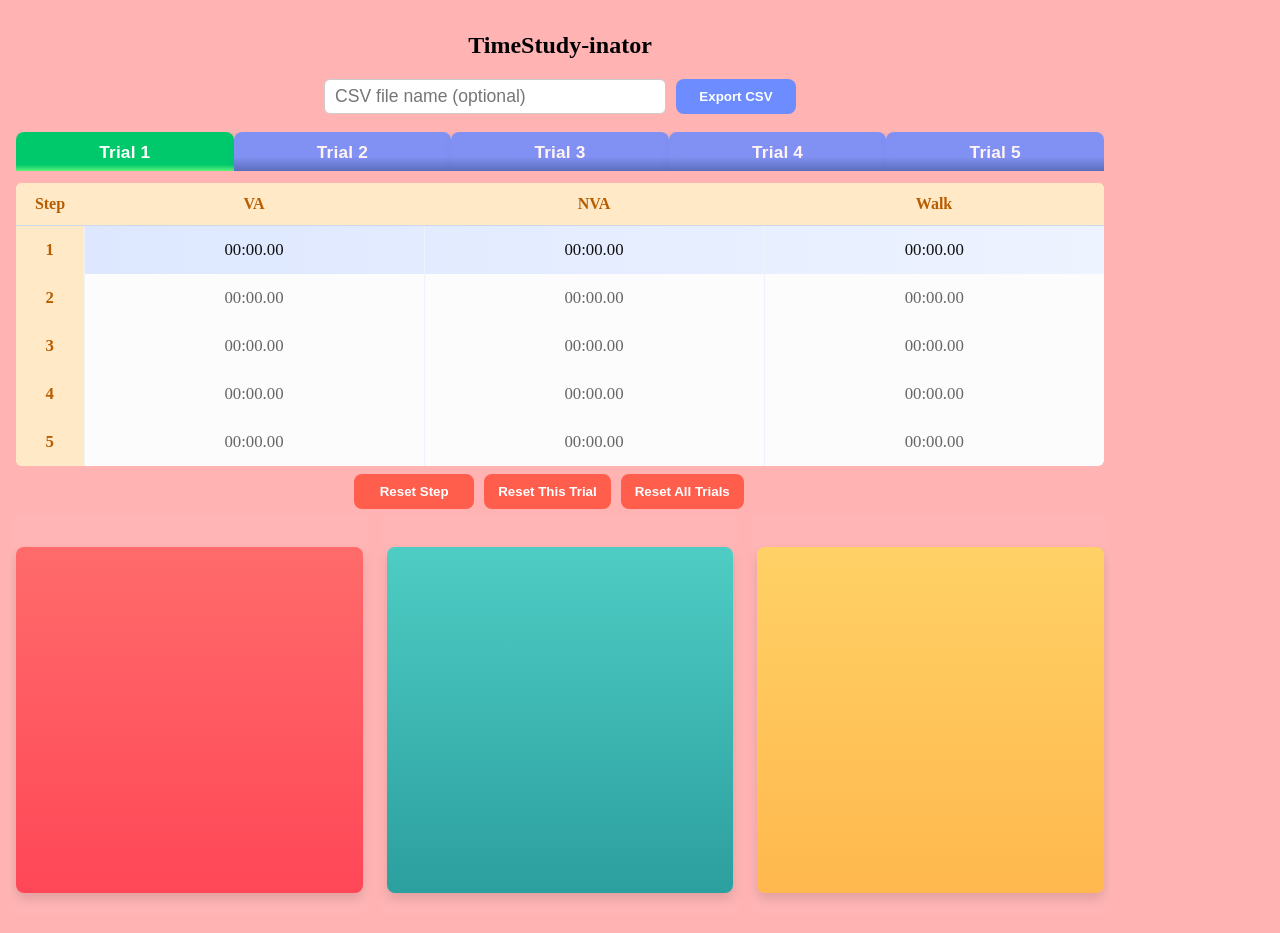
<file: timestudy.html>
<!DOCTYPE html>
<html lang="en">
<head>
    <meta charset="utf-8" />
    <meta name="viewport" content="width=device-width,initial-scale=1" />
    <title>TimeStudy Timer</title>
    <link rel="stylesheet" href="style.css">
</head>
<body class="no-nav">

    <main>
        <section class="timer-card multi-timers">
            <h1 class="timer-title">TimeStudy-inator</h1>
        <div style="display:flex; justify-content:center; align-items:center; gap:10px; margin-bottom:12px; flex-wrap:wrap;">
            <input id="csv-title" type="text" placeholder="CSV file name (optional)" style="font-size:1.1rem; padding:6px 10px; border-radius:6px; border:1px solid #ccc; max-width:320px; width:90%;">
            <button id="export-state" class="reset-all-btn" style="min-width:120px;">Export CSV</button>
        </div>

                        <!-- Sheet tabs and top sheet showing current times for timers 1,2,3 -->
                        <div class="sheet-window">
                            <div class="sheet-tabs" id="sheet-tabs">
                                <button class="sheet-tab" data-sheet="0" aria-selected="true">Trial 1</button>
                                <button class="sheet-tab" data-sheet="1">Trial 2</button>
                                <button class="sheet-tab" data-sheet="2">Trial 3</button>
                                <button class="sheet-tab" data-sheet="3">Trial 4</button>
                                <button class="sheet-tab" data-sheet="4">Trial 5</button>
                            </div>
                            <div class="sheet-header">
                                <table class="sheet-table" aria-label="Current timer times">
                                    <thead>
                                        <tr>
                                            <th class="row-label">Step</th>
                                            <th class="header-label">VA</th>
                                            <th class="header-label">NVA</th>
                                            <th class="header-label">Walk</th>
                                        </tr>
                                    </thead>
                                    <tbody>
                                        <tr id="sheet-row-0"><td class="row-label">1</td><td id="sheet-r0-c0">00:00.00</td><td id="sheet-r0-c1">00:00.00</td><td id="sheet-r0-c2">00:00.00</td></tr>
                                        <tr id="sheet-row-1"><td class="row-label">2</td><td id="sheet-r1-c0">00:00.00</td><td id="sheet-r1-c1">00:00.00</td><td id="sheet-r1-c2">00:00.00</td></tr>
                                        <tr id="sheet-row-2"><td class="row-label">3</td><td id="sheet-r2-c0">00:00.00</td><td id="sheet-r2-c1">00:00.00</td><td id="sheet-r2-c2">00:00.00</td></tr>
                                        <tr id="sheet-row-3"><td class="row-label">4</td><td id="sheet-r3-c0">00:00.00</td><td id="sheet-r3-c1">00:00.00</td><td id="sheet-r3-c2">00:00.00</td></tr>
                                        <tr id="sheet-row-4"><td class="row-label">5</td><td id="sheet-r4-c0">00:00.00</td><td id="sheet-r4-c1">00:00.00</td><td id="sheet-r4-c2">00:00.00</td></tr>
                                    </tbody>
                                </table>
                            </div>
                            <!-- Footer below the table: Reset All and Save to csv -->
                            <div class="sheet-footer">
                                <button id="reset-step" class="reset-all-btn">Reset Step</button>
                                <button id="reset-this-trial" class="reset-all-btn">Reset This Trial</button>
                                <button id="reset-all-trials" class="reset-all-btn">Reset All Trials</button>
                                <span id="save-status" aria-live="polite" style="margin-left:12px;font-size:0.9rem;color:#555"></span>
                            </div>
                        </div>

            <div class="timers-grid">
                <!-- Timer 1 -->
                <div class="single-timer" data-index="0">
                    <div class="laps">
                        <div class="laps-table-wrap">
                            <table id="laps-table-0" class="laps-table" aria-label="Lap times timer 1">
                                <tbody></tbody>
                            </table>
                        </div>
                    </div>
                    <div class="controls-row">
                        <button class="hold-btn" id="hold-0" aria-label="Timer 1"></button>
                    </div>
                </div>

                <!-- Timer 2 -->
                <div class="single-timer" data-index="1">
                    <div class="laps">
                        <div class="laps-table-wrap">
                            <table id="laps-table-1" class="laps-table" aria-label="Lap times timer 2">
                                <tbody></tbody>
                            </table>
                        </div>
                    </div>
                    <div class="controls-row">
                        <button class="hold-btn" id="hold-1" aria-label="Timer 2"></button>
                    </div>
                </div>

                <!-- Timer 3 -->
                <div class="single-timer" data-index="2">
                    <div class="laps">
                        <div class="laps-table-wrap">
                            <table id="laps-table-2" class="laps-table" aria-label="Lap times timer 3">
                                <tbody></tbody>
                            </table>
                        </div>
                    </div>
                    <div class="controls-row">
                        <button class="hold-btn" id="hold-2" aria-label="Timer 3"></button>
                    </div>
                </div>

            </div>

        </section>
    </main>

    <script src="timestudy.js"></script>
</body>
</html>
</file>
<file: style.css>
.timer-title {
    text-align: center;
    font-weight: bold;
}
/* Sheet tabs styling */
.sheet-tabs {
    display: flex;
    gap: 10px;
    margin-bottom: 12px;
    justify-content: center;
}
.sheet-tab {
    background: linear-gradient(180deg, #6c8cff 60%, #3a5db7 100%);
    color: #fff;
    border: none;
    border-radius: 8px 8px 0 0;
    padding: 10px 28px;
    font-size: 1.08rem;
    font-weight: 700;
    letter-spacing: 0.01em;
    cursor: pointer;
    box-shadow: 0 2px 8px rgba(60,80,180,0.08);
    transition: background 0.18s, color 0.18s, box-shadow 0.18s;
    outline: none;
    opacity: 0.85;
    margin-bottom: -2px;
    position: relative;
    z-index: 2;
}
.sheet-tab.active,
.sheet-tab[aria-selected="true"] {
    background: linear-gradient(180deg, #00c96b 80%, #7fff7f 100%);
    color: #fff;
    opacity: 1;
    box-shadow: 0 4px 16px rgba(0,200,107,0.13);
}
.sheet-tab:hover:not(.active):not([aria-selected="true"]) {
    background: #8faeff;
    color: #fff;
    opacity: 1;
}
/* Timer running cell highlight */
.timer-running-cell {
    background: #7fff7f !important; /* light green */
    transition: background 0.18s;
}
/* Force top header cells to match Step column color (light orange) */
.sheet-table thead th {
    background: #ffe9c6 !important;
    color: #b85c00 !important;
    font-weight: 700;
}
:root{ --nav-height:56px; }

html, body { height: 100%; }

body {
    background-color: #ffb3b3; /* pastel red */
    margin: 0;
    padding-top: var(--nav-height); /* space for fixed nav */
}

/* When a page doesn't need the fixed site nav (timestudy), use .no-nav on body
   to remove the top padding and let the timer-card occupy the full viewport */
body.no-nav {
    padding-top: 0;
}

/* Remove main/top spacing and let timer-card fill the viewport on pages that
   opt out of the site nav (body.no-nav). This eliminates the leftover blank
   area above the timer. */
body.no-nav main {
    margin: 0;
    padding: 0;
    min-height: 100vh; /* ensure main fills viewport */
}

body.no-nav .timer-card {
    margin: 0;           /* remove card top margin */
    padding: 12px 10px;  /* slightly tighter padding for fullscreen feel */
    min-height: 100vh;   /* make the card occupy whole viewport */
    max-width: 100%;
    width: 100%;
    border-radius: 0;    /* flush to edges */
    box-shadow: none;    /* remove drop shadow for full-screen look */
}

/* Full width sheet area for no-nav pages */
body.no-nav .sheet-window { max-width: 100%; margin: 0; padding: 6px; }
body.no-nav .sheet-table { width: 100%; table-layout: fixed; }

.sheet-footer { display:flex; gap:10px; justify-content:center; margin-top:8px; }
.sheet-footer .reset-all-btn { min-width: 120px; }

/* When holding buttons, prevent the page from scrolling (applied via JS) */
body.no-scroll { overflow: hidden; touch-action: none; }

nav {
    background-color: #333;
    padding: 10px 0;
    height: auto;
    width: 100%;
    position: fixed;
    top: 0;
    left: 0;
    z-index: 1000;
}

nav ul {
    list-style-type: none;
    display: flex;
    flex-direction: row;
    justify-content: flex-start;
    align-items: center;
    padding: 0 20px;
    margin: 0;
    height: 100%;
}

nav ul li {
    margin: 0 25px 0 0;
    position: relative;
}

nav ul li a {
    text-decoration: none;
    color: white;
    font-weight: bold;
    padding: 8px 16px;
    border-radius: 4px 4px 0 0;
    transition: background 0.2s, color 0.2s;
}

nav ul li a:hover {
    color: #00ff40;
    background: rgba(255,255,255,0.1);
}

/* Dropdown styles */
nav ul li .dropdown-content {
    display: block;
    visibility: hidden;
    opacity: 0;
    position: absolute;
    top: 110%; /* Move dropdown further down */
    left: 0;
    background: none;
    min-width: 220px;
    box-shadow: none;
    z-index: 1001;
    border-radius: 0 0 12px 12px;
    padding: 8px 0;
    border: none;
    transition: opacity 0.2s, visibility 0.2s;
}

nav ul li .dropdown-content li {
    margin: 0;
}

nav ul li .dropdown-content li a {
    display: block;
    padding: 14px 24px;
    color: #f7f7fa; /* 30% brighter than before */
    border-radius: 6px;
    font-weight: 500;
    background: rgba(80, 80, 80, 0.5); /* half transparent gray */
    font-size: 1.05rem;
    letter-spacing: 0.02em;
    border: 2px solid #23272e;
    margin: 6px 12px;
    transition: border-color 0.2s, color 0.2s, background 0.2s;
}

nav ul li .dropdown-content li a:hover {
    border-color: #00ff40;
    color: #00ff40;
    background: rgba(80, 80, 80, 0.7); /* slightly less transparent on hover */
}

nav ul li.dropdown:hover .dropdown-content,
nav ul li.dropdown:focus-within .dropdown-content {
    visibility: visible;
    opacity: 1;
}

/* Gallery styles */
main {
    padding: 28px 20px;
    max-width: 1100px;
    margin: 80px auto 40px; /* leave space for fixed nav */
}

.gallery-grid {
    display: grid;
    grid-template-columns: repeat(auto-fill, minmax(220px, 1fr));
    gap: 16px;
}

.gallery-item {
    background: rgba(255,255,255,0.06);
    border-radius: 8px;
    padding: 6px;
    display: flex;
    align-items: center;
    justify-content: center;
    overflow: hidden;
}

.gallery-item img {
    width: 100%;
    height: 100%;
    object-fit: cover;
    display: block;
    border-radius: 6px;
}

/* TimeStudy timer styles */
.sheet-tabs {
    display: flex;
    gap: 0;
    margin-bottom: 12px;
    justify-content: stretch;
    flex-wrap: nowrap;
    width: 100%;
    max-width: 100vw;
    overflow-x: hidden;
    padding: 0;
    box-sizing: border-box;
}
.sheet-tabs::-webkit-scrollbar {
        display: none;
}
.sheet-tab {
    background: linear-gradient(180deg, #6c8cff 60%, #3a5db7 100%);
    color: #fff;
    border: none;
    border-radius: 8px 8px 0 0;
    padding: 10px 0;
    font-size: 1.08rem;
    font-weight: 700;
    letter-spacing: 0.01em;
    cursor: pointer;
    box-shadow: 0 2px 8px rgba(60,80,180,0.08);
    transition: background 0.18s, color 0.18s, box-shadow 0.18s;
    outline: none;
    opacity: 0.85;
    margin-bottom: -2px;
    position: relative;
    z-index: 2;
    flex: 1 1 0;
    min-width: 0;
    max-width: none;
    white-space: nowrap;
    text-align: center;
}

}

.timer-controls .inputs {
    display: flex;
    gap: 8px;
    justify-content: center;
    margin-bottom: 10px;
}

.timer-controls label { color: #111; font-weight: 600; }
.timer-controls input[type="number"] { width: 84px; padding: 8px 10px; font-size: 1rem; border-radius: 6px; border: 1px solid #ccc; }

.preset-buttons { display:flex; gap:8px; justify-content:center; margin-bottom:10px; }
.preset-buttons button { padding:8px 12px; border-radius:6px; border:none; background:#2b2b2b; color:#fff; }
.preset-buttons button:active { transform: translateY(1px); }

.actions { display:flex; gap:10px; justify-content:center; margin-bottom:8px; }
.actions button { padding:10px 18px; border-radius:8px; border:none; background: #00a86b; color:white; font-weight:700; }
.actions button[disabled]{ opacity:0.5 }

.options { text-align:center; font-size:0.95rem; }

@media (max-width:480px){
    .timer-display { font-size: 3.2rem; }
    .timer-controls input[type="number"]{ width:72px; }
    .timer-card { margin: 18px 12px; }
}

/* Laps table */
.laps { margin-top: 18px; }
.laps h2 { margin: 8px 0; text-align:left; }
.laps-table-wrap { overflow:auto; }
.laps-table { width:100%; border-collapse: collapse; }
.laps-table th, .laps-table td { padding: 8px 10px; text-align:left; border-bottom: 1px solid rgba(0,0,0,0.08); }
.laps-table thead th { background: rgba(0,0,0,0.04); font-weight:700; }
.laps-table tbody tr:nth-child(odd) { background: rgba(255,255,255,0.02); }

/* Multi timers layout */
.multi-timers .timers-grid {
    display: flex;
    gap: 12px;
    justify-content: space-between;
    /* keep timers horizontal and allow flex items to shrink to fit viewport */
    flex-wrap: nowrap;
    overflow-x: hidden; /* avoid horizontal scrolling */
    padding-bottom: 6px;
}
.multi-timers .single-timer {
    /* allow each column to shrink so three fit on narrow viewports */
    flex: 1 1 0;
    min-width: 0; /* important to allow shrinking below content width */
    display: flex;
    flex-direction: column;
    align-items: stretch;
    background: rgba(255,255,255,0.02);
    padding: 6px;
    border-radius: 6px;
}
.multi-timers .single-timer .timer-display{
    font-size: 2.2rem;
    text-align: center;
    margin-bottom: 10px;
}
.controls-row{ display:flex; gap:8px; justify-content:center; align-items:center; margin-bottom:8px; }
.hold-btn{
    width: 100%;
    aspect-ratio: 1/1;
    border-radius: 8px;
    border: none;
    font-size: clamp(0.9rem, 3.5vw, 1.2rem);
    font-weight: 800;
    color: white;
    display: inline-flex;
    align-items: center;
    justify-content: center;
    box-shadow: 0 6px 12px rgba(0,0,0,0.12);
    transition: transform 0.08s ease, box-shadow 0.12s ease, opacity 0.12s ease;
    /* Prevent the browser from interpreting touch drags on the button as scrolling */
    touch-action: none;
}
.hold-btn:active{ transform: translateY(2px); }
.hold-btn.running{ box-shadow: 0 10px 30px rgba(0,0,0,0.18); transform: scale(1.01); }
.hold-btn#hold-0{ background: linear-gradient(180deg,#ff6b6b,#ff4757); }
.hold-btn#hold-1{ background: linear-gradient(180deg,#4ecdc4,#2c9f9f); }
.hold-btn#hold-2{ background: linear-gradient(180deg,#ffd166,#ffb84d); color:#222; }
.lap-btn, .reset-btn{ padding:8px 10px; border-radius:8px; border:none; background:#2b2b2b; color:#fff; }

/* Prevent mobile text selection / callout on the colored hold buttons */
.hold-btn, .hold-btn *{
    -webkit-user-select: none;
    -ms-user-select: none;
    user-select: none;
    -webkit-touch-callout: none;
}

@media (max-width:900px){
    /* keep horizontal layout and let items shrink; further reduce button text on small screens */
    .multi-timers .timers-grid{ flex-wrap: nowrap; }
    .hold-btn{ font-size: clamp(0.8rem, 4.5vw, 1.05rem); }
}

/* Mobile portrait: make the hold buttons very large and occupy the bottom third of the screen */
@media (max-width:480px) and (orientation: portrait) {
    /* make the timer card fill available viewport height (accounting for fixed nav) */
    .timer-card {
          /* remove extra margins and use the nav height variable so total fits
              within the viewport. using min-height ensures the sheet + timers
              can share space without forcing vertical scroll. */
          margin: 0;
          padding: 10px;
          min-height: calc(100vh - var(--nav-height));
          display: flex;
          flex-direction: column;
          justify-content: space-between;
    }

    /* keep sheet and laps compact */
    .sheet-window { margin: 0; padding: 6px 8px; }
    .sheet-table td { padding: 8px 6px; font-size: 0.95rem; }
    .laps-table { max-height: 14vh; overflow:auto; }

    /* timers row takes remaining space; align controls at the bottom */
    .multi-timers .timers-grid { align-items: flex-end; }
    .multi-timers .single-timer { justify-content: flex-end; padding: 6px 6px 10px 6px; }

    /* Make buttons tall to cover roughly bottom third */
    .hold-btn {
        aspect-ratio: auto;
        height: 32vh; /* approx bottom third */
        width: 100%;
        font-size: clamp(1.6rem, 7vw, 2.6rem);
        border-radius: 10px;
    }

    /* reduce gaps so three fit comfortably */
    .multi-timers .timers-grid { gap: 8px; }
    .sheet-header { gap: 8px; }
}

/* Sheet window - looks like a simple spreadsheet header */
.sheet-window { max-width: 1100px; margin: 12px auto; padding: 8px; }
.sheet-header { display:flex; align-items:center; justify-content:space-between; gap:12px; }
.sheet-table { width: auto; flex: 1 1 auto; border-collapse: collapse; background: #fff; color:#111; border-radius:6px; overflow:hidden; table-layout: fixed; }
#export-state.reset-all-btn {
    background: #6c8cff;
    color: #fff;
    transition: background 0.18s;
}
#export-state.reset-all-btn:active {
    background: #3a5db7;
}
.reset-all-btn {
    padding:10px 14px;
    background: #ff5e4d; /* coral red */
    color:white;
    border:none;
    border-radius:8px;
    font-weight:700;
    position:relative;
    z-index:3;
    min-width:92px;
    transition: background 0.18s;
}
.reset-all-btn:active {
    transform: translateY(1px);
    background: #e14a32;
}
.sheet-footer .reset-all-btn {
    background: #ff5e4d;
}
#nav-replacement { min-width: 88px; }
.sheet-table thead th { text-align:center; padding:12px 8px; background:#e9eef6; border-bottom:1px solid #cdd7ea; font-weight:700; }
.sheet-table th.row-label,
.sheet-table th.header-label {
    background: #f7fbff;
    color: #222;
    font-weight: 700;
}
.sheet-table td { text-align:center; padding:14px 8px; font-size: clamp(0.95rem, 4.5vw, 1.05rem); border-right:1px solid #eef3fb; }
.sheet-table td:last-child{ border-right: none; }

/* Make sheet rows selectable and show an active highlight */
.sheet-table tbody tr { cursor: pointer; transition: background 0.12s ease; }
.sheet-table tbody tr:hover { background: rgba(0,0,0,0.03); }
.sheet-table tbody tr.active-row {
    background: linear-gradient(90deg, rgba(60,120,255,0.18), rgba(60,120,255,0.09));
}

/* Dim non-active rows slightly so the active row stands out. Keep the
   step label orange and unaffected. */
.sheet-table tbody tr:not(.active-row) td:not(.row-label) {
    color: #666; /* slightly muted text */
    background: rgba(0,0,0,0.01);
}

/* Step column styling: make it narrow and visually distinct with a light orange fill */
.sheet-table thead th:first-child,
.sheet-table td.row-label {
    width: 56px;
    padding: 8px 6px;
    text-align: center;
    background: #fff2e0; /* light orange */
    color: #6b3f00;
    font-weight: 800;
}

    /* Make both the Step column and the top column labels (VA, NVA, Walk) light orange */
    .sheet-table thead th {
        background: #ffe9c6;
        color: #b85c00;
        font-weight: 700;
    }
    .sheet-table td.row-label {
        background: #ffe9c6;
        color: #b85c00;
        font-weight: 700;
    }

/* Timer columns take remaining width */
.sheet-table td:not(.row-label) { width: calc((100% - 56px) / 3); }

/* make laps table look lightweight and fit above */
.laps h3 { margin: 0 0 6px 0; font-size:0.95rem; }
.laps-table { background: #fff; border-radius:6px; overflow:hidden; }
.laps-table th, .laps-table td { padding:6px 8px; border-bottom:1px solid #f1f5fb; }
.controls-row{ padding:8px 0; }
.laps-table thead th{ background:#f7fbff; font-weight:700; }
</file>
